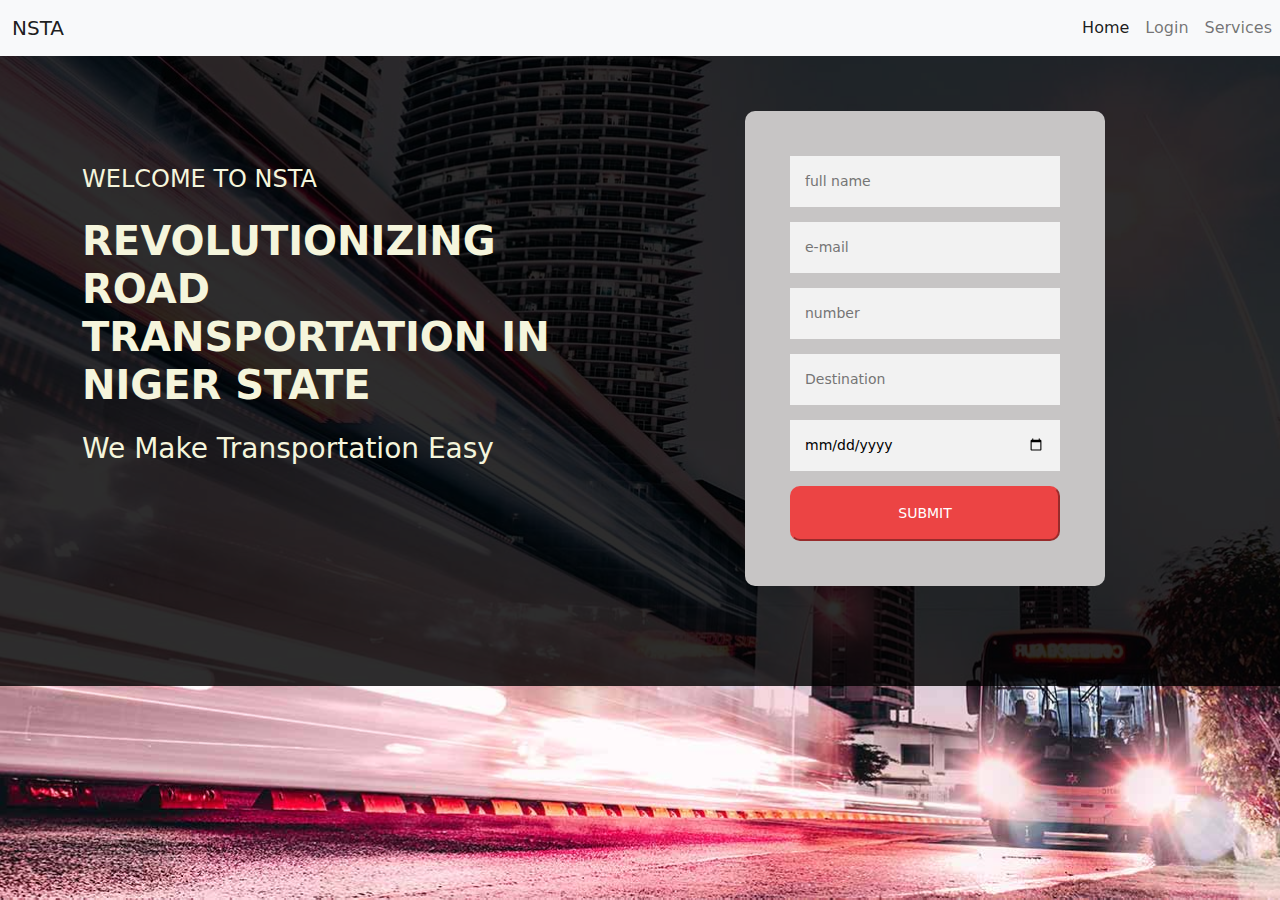
<file: index.html>
<!DOCTYPE html>
<html lang="en">
<head>
    <meta charset="UTF-8">
    <meta http-equiv="X-UA-Compatible" content="IE=edge">
    <meta name="viewport" content="width=device-width, initial-scale=1.0">
    <link rel="stylesheet" href="css/style.css">
    <link rel="stylesheet" href="css/bootstrap.css">
    <script src="Js/lib/bootstrap.js"></script>
    <script src="Js/lib/jquery-3.6.0.js"></script>
    <title>Transport</title>
</head>
<body>
    <!-- NavBar -->
    <nav class=" navbar navbar-expand-lg navbar-light bg-light">
      <div class="container-fluid">
        <a class="navbar-brand" href="index.html">NSTA</a>
        <button class="navbar-toggler" type="button" data-bs-toggle="collapse" data-bs-target="#navbarTogglerDemo03" aria-controls="navbarTogglerDemo03" aria-expanded="false" aria-label="Toggle navigation">
          <span class="navbar-toggler-icon"></span>
        </button>
      </div>
      <div class="collapse navbar-collapse" id="navbarTogglerDemo03">
        <ul class="navbar-nav me-auto mb-2 mb-lg-0">
          <li class="nav-item">
            <a class="nav-link active" aria-current="page" href="index.html">Home</a>
          </li>
          <li class="nav-item">
            <a class="nav-link" href="login.html">Login</a>
          </li>
          <li class="nav-item">
            <a class="nav-link" href="services.html">Services</a>
          </li>
        </ul>
      </div>
    </nav>
<!--  -->

   <div class="container">
    <div class="row">
        <div class="col-md-6 write">
          <div class="content">
             <h4 id="size">WELCOME TO NSTA</h4>
             <h1 id="size">REVOLUTIONIZING ROAD
              TRANSPORTATION IN NIGER STATE</h1>
             <h3 id="size">We Make Transportation Easy</h3> 
          </div>
        </div>

        <div class="col-md-6">
          <div class="login-page">
            <div class="form">
               <form class="register-form">
               <input type="text" placeholder="full name">
               <input type="text" placeholder="e-mail">
               <input type="text" placeholder="number">
               <input type="text" placeholder="Destination">
               <input type="date" placeholder="Departure">
    
               <button>Submit</button>
               </form>
            </div>
          </div>
        </div>
      </div>
    </div>
</body>    
</html>
</file>
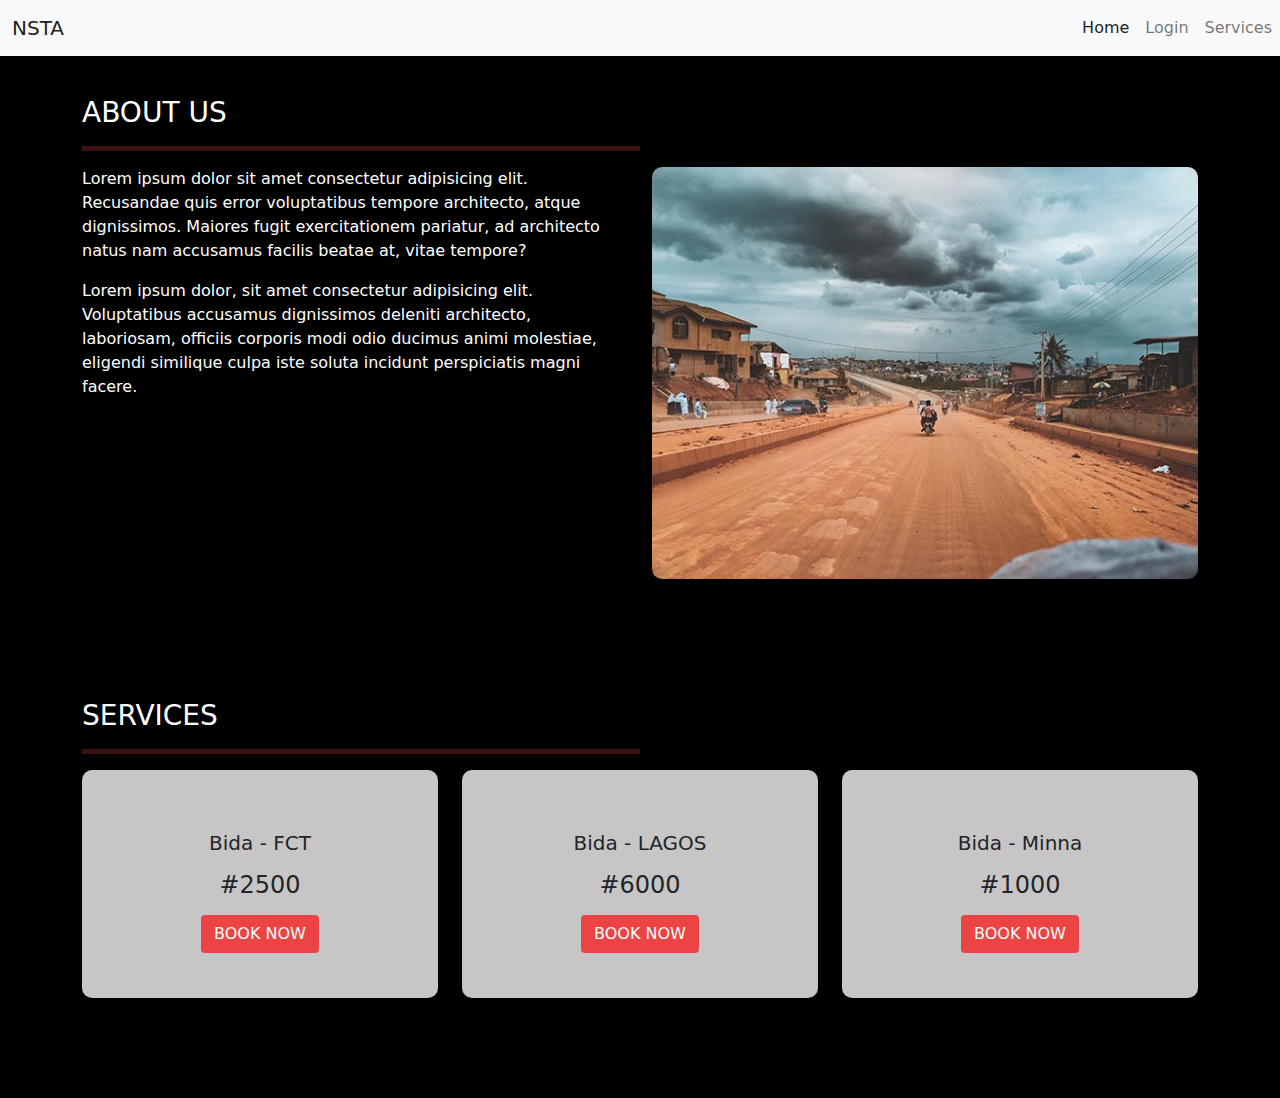
<file: services.html>
<!DOCTYPE html>
<html lang="en">
<head>
    <meta charset="UTF-8">
    <meta http-equiv="X-UA-Compatible" content="IE=edge">
    <meta name="viewport" content="width=device-width, initial-scale=1.0">
    <link rel="stylesheet" href="css/services.css">
    <link rel="stylesheet" href="css/bootstrap.css">
    <link rel="stylesheet" href="https://pro.fontawesome.com/releases/v5.10.0/css/all.css" integrity="sha384-AYmEC3Yw5cVb3ZcuHtOA93w35dYTsvhLPVnYs9eStHfGJvOvKxVfELGroGkvsg+p" crossorigin="anonymous"/>
    <script src="Js/lib/bootstrap.js"></script>
    <script src="Js/lib/jquery-3.6.0.js"></script>
    <title>Transport</title>
    <title>Document</title>
</head>
<body>
            <!-- NavBar -->
            <nav class="navbar navbar-expand-lg navbar-light bg-light">
                <div class="container">
                  <a class="navbar-brand" href="index.html">NSTA</a>
                  <button class="navbar-toggler" type="button" data-bs-toggle="collapse" data-bs-target="#navbarTogglerDemo03" aria-controls="navbarTogglerDemo03" aria-expanded="false" aria-label="Toggle navigation">
                    <span class="navbar-toggler-icon"></span>
                  </button>
                </div>
                <div class="collapse navbar-collapse" id="navbarTogglerDemo03">
                  <ul class="navbar-nav me-auto mb-2 mb-lg-0">
                    <li class="nav-item">
                      <a class="nav-link active" aria-current="page" href="index.html">Home</a>
                    </li>
                    <li class="nav-item">
                      <a class="nav-link" href="login.html">Login</a>
                    </li>
                    <li class="nav-item">
                        <a class="nav-link" href="services.html">Services</a>
                      </li>
                  </ul>
                </div>
              </nav>
           <!-- /NavBar -->
<div id="header">           
          <div class="container">
           <div class="row">
               <div class="col-md-12">
                   <h3>ABOUT US</h3>
                   <hr>
               </div>
               <div class="col-md-6">
                   <p>Lorem ipsum dolor sit amet consectetur adipisicing elit. Recusandae quis error voluptatibus tempore architecto, atque dignissimos. Maiores fugit exercitationem pariatur, ad architecto natus nam accusamus facilis beatae at, vitae tempore?</p>
                   <p>Lorem ipsum dolor, sit amet consectetur adipisicing elit. Voluptatibus accusamus dignissimos deleniti architecto, laboriosam, officiis corporis modi odio ducimus animi molestiae, eligendi similique culpa iste soluta incidunt perspiciatis magni facere.</p>
               </div>
               <div class="col-md-6">
                   <img src="/Screenshots/joshua-oluwagbemiga-if1IPTI_iYc-unsplash2.jpg" alt="">
               </div>
           </div>
          </div> 
</div>    
<div id="layer1">
    <div class="container">
        <div class="row">
            <div class="col-md-12">
                <h3>SERVICES</h3>
                <hr>
            </div>
            <div class="col-md-4">
                <div class="back">
                    <i class="fas fa-bus"></i>
                    <p><h5>Bida - FCT</h5></p>
                    <p><h4>#2500</h4></p>
                    <a href="index.html" type="button" class="btn btn-secondary">BOOK NOW</a>
                </div>
            </div>
            <div class="col-md-4">
                <div class="back">
                    <i class="fas fa-bus"></i>
                    <p><h5>Bida - LAGOS</h5></p>
                    <p><h4>#6000</h4></p>
                    <a href="index.html" type="button" class="btn btn-secondary">BOOK NOW</a>
                </div>
            </div>
            <div class="col-md-4">
                <div class="back">
                    <i class="fas fa-bus"></i>
                    <p><h5>Bida - Minna</h5></p>
                    <p><h4>#1000</h4></p>
                    <a href="index.html" type="button" class="btn btn-secondary">BOOK NOW</a>
                </div>
            </div>
        </div>
    </div>
</div>      
</body>
</html>
</file>
<file: css/style.css>
*{
    margin: 0;
    padding: 0;
    box-sizing: border-box;
}
body{
    background-image: url(../Screenshots/speed2.jpg);
    background-size: cover;
    background-position: center;
    background-attachment: fixed;
    position: relative;
    min-height:100%;
    width: 100%;
    box-shadow:inset 0 0 0 2000px rgba(0, 0, 0, 0.822); 
    font-display: sans-serif;
}

.content{
    text-align: left;
    padding-top: 20%;
    padding-bottom:1%;
    text-shadow: 0px 4px 3px rgba(0,0,0,0,4),
                 0px 8px 13px rgba(0,0,0,0,1),
                 0px 18px 23px rgba(0,0,0,0,1);
}
.write{
    color: beige;
    padding-bottom: 5px;
}

h1{
    padding-top: 15px;
    font-size: 40px !important;
    font-weight:700 !important;
}
h3{
    padding-top: 15px;
}
.bun{
      margin-top: 10px;
}
.bun:hover {
    background-color: #df3535;
}

.login-page{
    width: 360px;
    padding: 10% 0 0;
    margin: auto;
}

.form{
    z-index: 1;
    background: rgb(199, 197, 197);
    max-width: 360px;
    margin: 0 auto 100px;
    padding: 45px;
    text-align: center;
    border-radius: 10px;
}

.form input{
    outline: 1;
    background: #f2f2f2;
    outline: 0;
    width: 100%;
    border: 0;
    margin: 0 0 15px;
    padding: 15px;
    box-sizing: border-box;
    font-size: 14px;

}

.form button{
    text-transform: uppercase;
    outline: 0;
    background: #ec4444;
    width: 100%;
    border-radius: 10px;
    border-color: #ec4444;
    padding: 15px;
    color:#ffffff;
    font-size: 14px;
    cursor: pointer;
}

.form button:hover, .form button:active{
    background-color: #df3535;
}

.form .message{
    margin: 15px 0 0;
    color: aliceblue;
    font-size: 12px;
}
</file>
<file: css/services.css>
body{
    background-size: cover;
    background-position: center;
    background-attachment: fixed;
    position: relative;
    min-height:100%;
    width: 100%;
    color: #fff;
}
h3{
    padding-top: 40px;
    color: #fff;
}
hr{
    width: 50%;
    padding-bottom: 5px;
    background-color: #ec4444 !important;
}
img{
    width: 100%;
    border-radius: 10px;
}

#header{
    padding-bottom: 20px;
    color: #fff;
    background-color: #000;
}
.back{
    z-index: 1;
    background: rgb(199, 197, 197);
    max-width: 360px;
    margin: 0 auto 100px;
    padding: 45px;
    text-align: center;
    border-radius: 10px;
}
#layer1{
    padding-top: 60px;
    background-color: #000;
}
.fa-bus{
    color: #ec4444;
}
</file>
